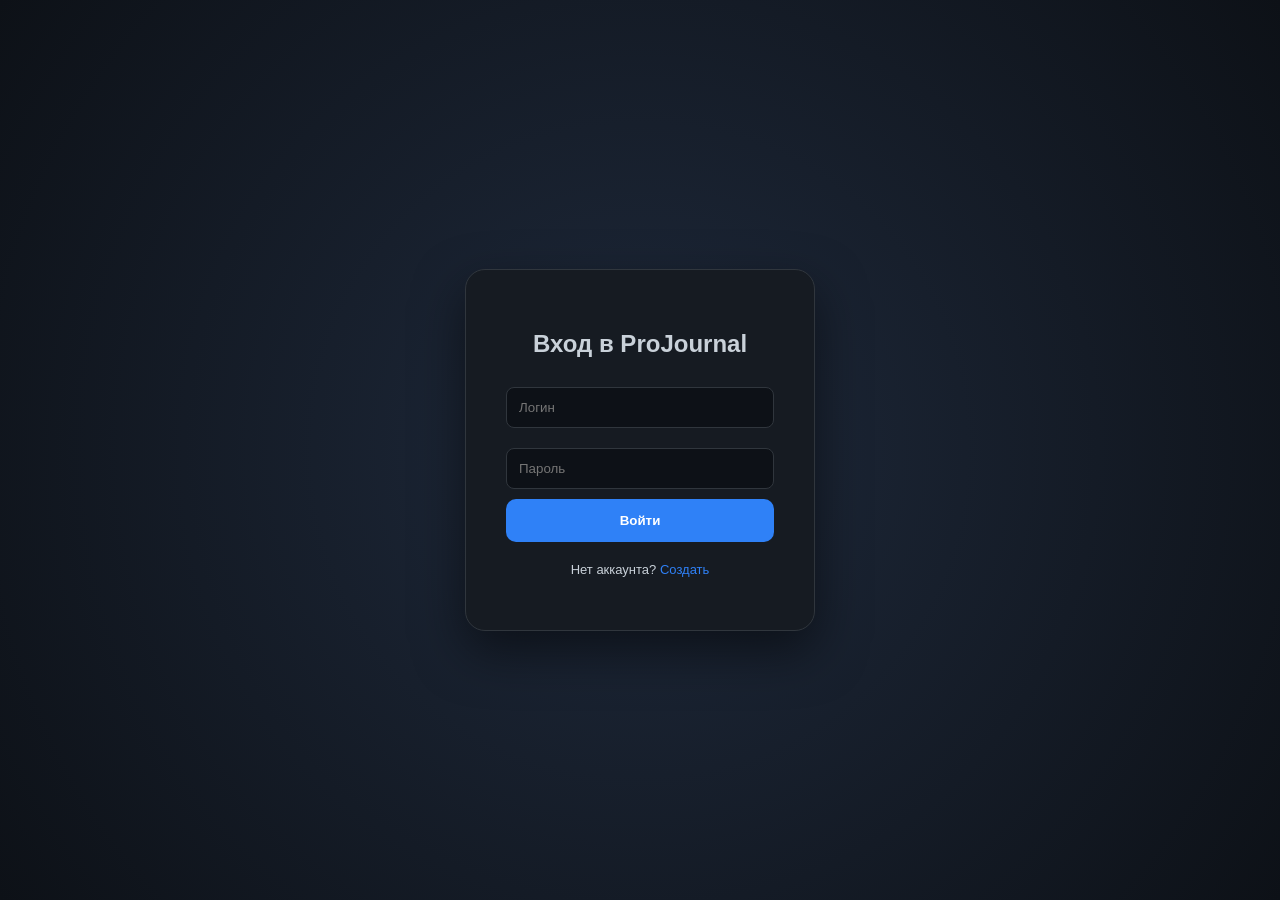
<file: index.html>
<!DOCTYPE html>
<html lang="ru">
<head>
    <meta charset="UTF-8">
    <meta name="viewport" content="width=device-width, initial-scale=1.0">
    <title>ProJournal System v4.0</title>
    <style>
        :root { --bg: #0d1117; --side: #161b22; --accent: #2f81f7; --border: #30363d; --text: #c9d1d9; --danger: #f85149; }
        * { box-sizing: border-box; font-family: -apple-system, sans-serif; }
        body { margin: 0; background: var(--bg); color: var(--text); height: 100vh; overflow: hidden; }

        /* Экран входа */
        .auth-container { display: flex; justify-content: center; align-items: center; height: 100vh; background: radial-gradient(circle at center, #1e293b 0%, #0d1117 100%); }
        .auth-card { background: var(--side); padding: 40px; border-radius: 20px; border: 1px solid var(--border); width: 350px; text-align: center; box-shadow: 0 20px 50px rgba(0,0,0,0.5); }
        
        /* Сетка журнала */
        .dashboard { display: none; grid-template-columns: 320px 1fr; height: 100vh; }
        .sidebar { background: var(--side); padding: 25px; border-right: 1px solid var(--border); display: flex; flex-direction: column; }
        
        /* Блок аккаунта */
        .user-profile { background: rgba(255,255,255,0.03); padding: 20px; border-radius: 12px; margin-bottom: 30px; border-left: 4px solid var(--accent); }
        .user-profile p { font-size: 10px; color: var(--accent); text-transform: uppercase; margin: 0; font-weight: bold; letter-spacing: 1px; }
        .user-profile h3 { margin: 5px 0; font-size: 18px; color: white; }
        .v-badge { color: var(--accent); font-size: 12px; font-weight: bold; text-shadow: 0 0 10px var(--accent); }

        /* Формы и Таблица */
        input { width: 100%; padding: 12px; margin: 10px 0; background: var(--bg); border: 1px solid var(--border); border-radius: 8px; color: white; outline: none; }
        input:focus { border-color: var(--accent); }
        .btn { width: 100%; background: var(--accent); color: white; border: none; padding: 14px; border-radius: 10px; font-weight: bold; cursor: pointer; transition: 0.2s; }
        .btn:hover { opacity: 0.8; transform: translateY(-1px); }
        
        .content { padding: 40px; overflow-y: auto; width: 100%; }
        table { width: 100%; border-collapse: collapse; background: rgba(255,255,255,0.02); border-radius: 12px; overflow: hidden; }
        th { text-align: left; padding: 15px; background: rgba(255,255,255,0.05); color: #8b949e; font-size: 12px; text-transform: uppercase; }
        td { padding: 15px; border-bottom: 1px solid var(--border); }
        
        .del-btn { color: var(--danger); background: none; border: none; cursor: pointer; font-size: 18px; padding: 5px 10px; border-radius: 5px; }
        .del-btn:hover { background: rgba(248, 81, 73, 0.1); }
        .link { color: var(--accent); cursor: pointer; text-decoration: none; font-size: 13px; background: none; border: none; padding: 0; }
    </style>
</head>
<body>

    <!-- ЭКРАН АВТОРИЗАЦИИ -->
    <div id="authPage" class="auth-container">
        <div class="auth-card">
            <h2 id="authTitle">Вход в ProJournal</h2>
            <input type="text" id="userInput" placeholder="Логин">
            <input type="password" id="passInput" placeholder="Пароль">
            <div id="regOptions" style="display:none; margin: 10px 0;">
                <label style="font-size: 13px; color: #8b949e; cursor: pointer;">
                    <input type="checkbox" id="verifyInput"> Получить синюю галочку ✔
                </label>
            </div>
            <button class="btn" onclick="app.processAuth()" id="mainBtn">Войти</button>
            <p id="switchBox" style="margin-top: 20px; font-size: 13px;">
                Нет аккаунта? <button class="link" onclick="app.toggleMode(true)">Создать</button>
            </p>
        </div>
    </div>

    <!-- ЭКРАН ЖУРНАЛА -->
    <div id="appPage" class="dashboard">
        <aside class="sidebar">
            <div class="user-profile">
                <p>Администратор</p>
                <h3 id="profName">User</h3>
                <div id="profBadge"></div>
            </div>

            <form id="addForm">
                <p style="font-size: 12px; color: #8b949e; margin-bottom: 10px;">Добавление в БД:</p>
                <input type="text" id="sName" placeholder="ФИО Студента" required>
                <input type="text" id="sSub" placeholder="Предмет" required>
                <input type="number" id="sGrade" min="1" max="740" placeholder="Оценка" required>
                <button type="submit" class="btn">Внести запись</button>
            </form>

            <button onclick="app.logout()" class="link" style="margin-top: auto; color: var(--danger); text-align: left;">
                Выйти из системы
            </button>
        </aside>

        <main class="content">
            <div style="display:flex; justify-content:space-between; align-items:center; margin-bottom: 30px;">
                <h1 style="margin:0;">Журнал успеваемости</h1>
                <div style="background:var(--side); padding:10px 20px; border-radius:10px; border:1px solid var(--border);">
                    Записей: <b id="count">0</b>
                </div>
            </div>
            <table>
                <thead>
                    <tr><th>Студент</th><th>Предмет</th><th>Балл</th><th style="width: 50px;"></th></tr>
                </thead>
                <tbody id="tableBody"></tbody>
            </table>
        </main>
    </div>

    <script>
        const app = {
            // "База данных" в памяти браузера
            db_users: JSON.parse(localStorage.getItem('pj_users_db')) || {},
            db_journal: JSON.parse(localStorage.getItem('pj_journal_db')) || [],
            isReg: false,

            // Переключение Вход / Регистрация
            toggleMode: function(val) {
                this.isReg = val;
                document.getElementById('authTitle').innerText = val ? "Регистрация" : "Вход в ProJournal";
                document.getElementById('mainBtn').innerText = val ? "Зарегистрироваться" : "Войти";
                document.getElementById('regOptions').style.display = val ? "block" : "none";
                document.getElementById('switchBox').innerHTML = val ? 
                    'Уже есть аккаунт? <button class="link" onclick="app.toggleMode(false)">Войти</button>' : 
                    'Нет аккаунта? <button class="link" onclick="app.toggleMode(true)">Создать</button>';
            },

            // Обработка кнопок Входа и Регистрации
            processAuth: function() {
                const u = document.getElementById('userInput').value.trim();
                const p = document.getElementById('passInput').value.trim();
                const v = document.getElementById('verifyInput').checked;

                if(!u || !p) return alert("Заполните все поля!");

                if(this.isReg) {
                    if(this.db_users[u]) return alert("Этот логин уже занят!");
                    this.db_users[u] = { pass: p, verified: v };
                    localStorage.setItem('pj_users_db', JSON.stringify(this.db_users));
                    alert("Регистрация успешна! Теперь войдите.");
                    this.toggleMode(false);
                } else {
                    if(this.db_users[u] && this.db_users[u].pass === p) {
                        sessionStorage.setItem('pj_active_user', u);
                        this.initDashboard();
                    } else {
                        alert("Неверный логин или пароль!");
                    }
                }
            },

            // Запуск основного интерфейса
            initDashboard: function() {
                const user = sessionStorage.getItem('pj_active_user');
                if(!user) return;

                document.getElementById('authPage').style.display = 'none';
                document.getElementById('appPage').style.display = 'grid';
                
                // Информация об аккаунте вверху
                document.getElementById('profName').innerText = user;
                if(this.db_users[user] && this.db_users[user].verified) {
                    document.getElementById('profBadge').innerHTML = '<span class="v-badge">✔ Подтвержденный профиль</span>';
                }
                this.renderTable();
            },

            // Отрисовка таблицы
            renderTable: function() {
                const body = document.getElementById('tableBody');
                body.innerHTML = this.db_journal.map((item, i) => `
                    <tr>
                        <td>${item.name}</td>
                        <td>${item.subject}</td>
                        <td><b style="color:var(--accent)">${item.grade}</b></td>
                        <td><button onclick="app.deleteRow(${i})" class="del-btn">✕</button></td>
                    </tr>
                `).join('');
                document.getElementById('count').innerText = this.db_journal.length;
                localStorage.setItem('pj_journal_db', JSON.stringify(this.db_journal));
            },

            // Добавление новой строки
            addRow: function(n, s, g) {
                this.db_journal.push({ name: n, subject: s, grade: g });
                this.renderTable();
            },

            // Удаление строки
            deleteRow: function(index) {
                this.db_journal.splice(index, 1);
                this.renderTable();
            },

            // Выход
            logout: function() {
                sessionStorage.removeItem('pj_active_user');
                location.reload();
            }
        };

        // Слушатель формы добавления
        document.getElementById('addForm').onsubmit = function(e) {
            e.preventDefault();
            const n = document.getElementById('sName').value;
            const s = document.getElementById('sSub').value;
            const g = document.getElementById('sGrade').value;
            app.addRow(n, s, g);
            e.target.reset();
        };

        // Авто-вход если сессия жива
        window.onload = () => {
            if(sessionStorage.getItem('pj_active_user')) app.initDashboard();
        };
    </script>
</body>
</html>
</file>
